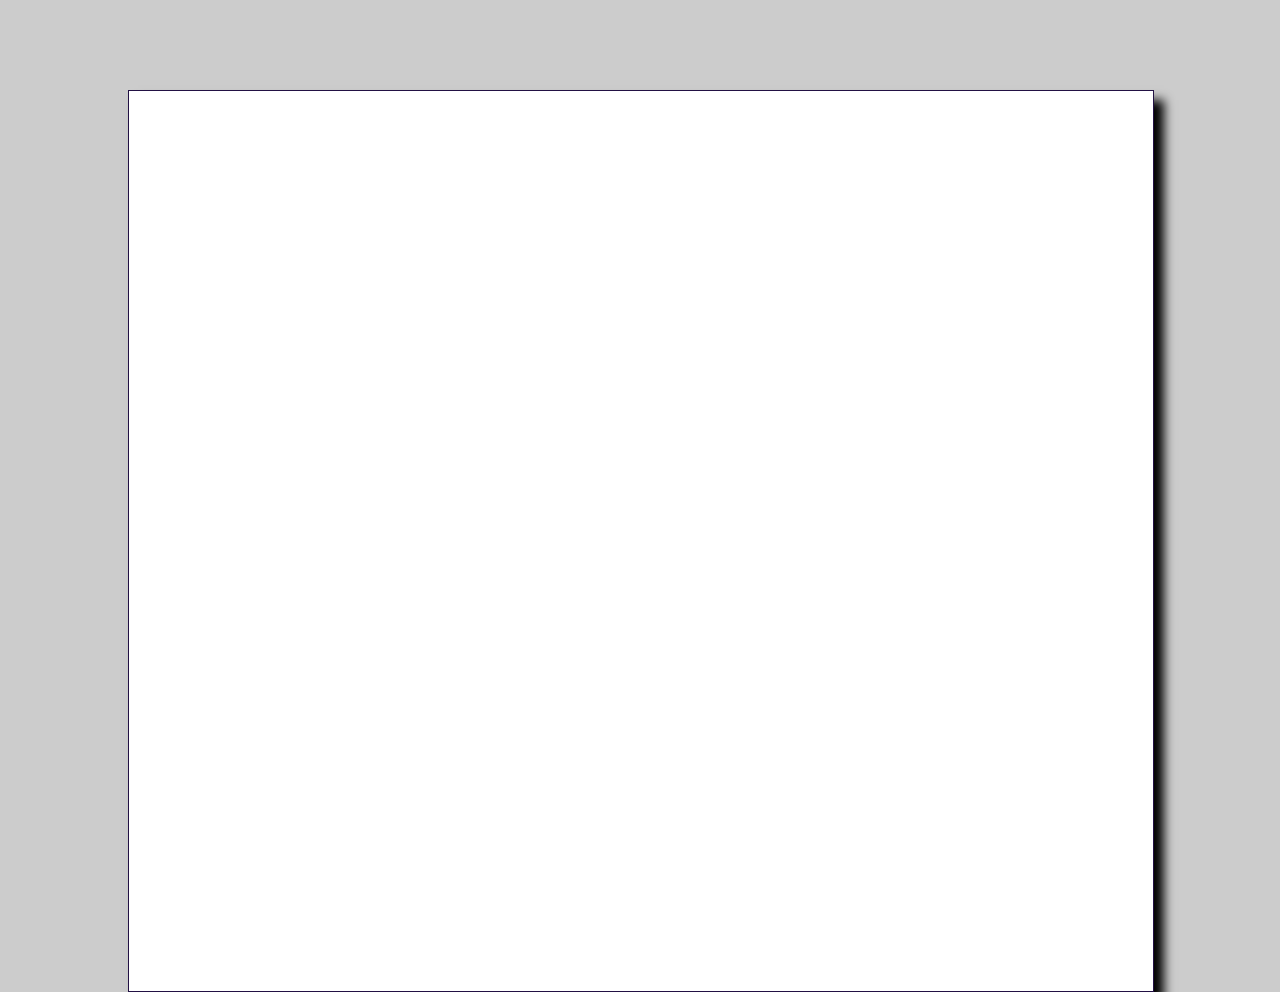
<file: src/main/resources/static/index.html>
<!DOCTYPE html>
<html lang="en">
<head>
    <meta charset="UTF-8">
    <title>首页</title>
    <link href="css/home.css" rel="stylesheet">
    <link rel="icon" href="favicon.ico">
</head>
<body>
<div id="head">

</div>
<div id="box">

</div>
</body>
</html>
</file>
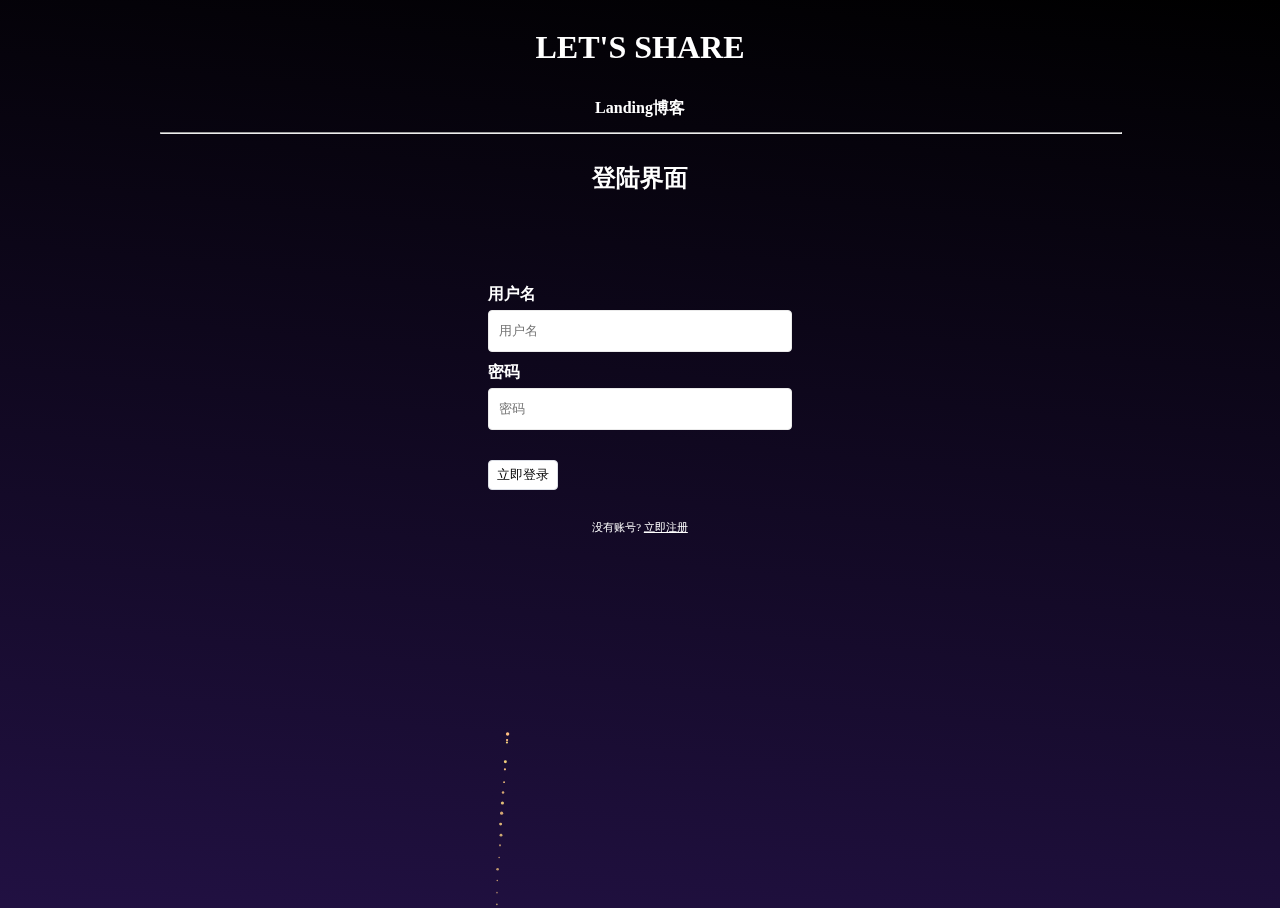
<file: src/main/resources/templates/Login.html>
<!DOCTYPE html>
<html lang="en" xmlns:th="http://www.thymeleaf.org">
<head>
    <meta charset="UTF-8">
    <title>登录界面</title>
    <link href="../static/css/Login.css" rel="stylesheet">
    <link rel="icon" href="../static/favicon.ico">
</head>
<body>
<script type="text/javascript" src="../static/js/fireworks.js"></script>
<div id="box">
    <header>
        <h1>LET'S SHARE</h1>
        <h4>Landing博客</h4>
        <hr style="color: #FFFFFF; width: 100%">
        <h2>登陆界面</h2>
    </header>
    <main id="main">
        <form :action="actor" method="post" id="form" enctype="application/x-www-form-urlencoded">
            <h4>用户名</h4>
            <input placeholder="用户名" name="username" type="text">
            <h4>密码</h4>
            <input placeholder="密码" name="password" type="password">
            <template v-if="state === 'SignIn'">
                <input type="submit" value="立即登录" id="b1">
            </template>
            <template v-if="state === 'SignUp'">
                <input type="submit" value="立即注册" id="b2">
            </template>
        </form>
        <template v-if="state==='SignIn'">
            <div id="foot1">
                <p style="color: white; font-size: 11px">没有账号?
                    <a @click="aClick(); return false" href="#">立即注册</a>
                </p>
            </div>
        </template>
        <template v-if="state==='SignUp'">
            <div id="foot2">
                <p style="color: white; font-size: 11px">已有账号?
                    <a @click="aClick(); return false" href="#">立即登录</a>
                </p>
            </div>
        </template>
    </main>
</div>
<script type="text/javascript" src="../static/js/vue.js"></script>
<script type="text/javascript" src="../static/js/index.js"></script>
</body>
</html>
</file>
<file: src/main/resources/static/css/home.css>
*{
    margin: 0px;
    padding: 0px;
}
body{
    background-color: #CCC;
    width: 100%;
    height: 100%;
    position: absolute;
}
#box{
    width: 80%;
    height: 100%;
    position: absolute;
    top: 10%;
    left: 10%;
    border: 1px solid #221144;
    box-shadow: 10px 10px 10px black;
    background-color: white;
}
</file>
<file: src/main/resources/static/css/Login.css>
body {
    background-image: linear-gradient(6deg, #214, #000);
    background-size: 100% 160%;
    overflow:hidden;
}

canvas {
    position: absolute;
    z-index: -2;
    display: block;
}

#box{
    width: 100%;
    height: 100%;
    z-index: 999;
}
#form{
    display: grid;
}
h1{
    color: white;
}
h2{
    color: white;
}
h3{
    color: white;
}
h4{
    color: white;
    margin: 10px 0 5px;
}

header{
    padding: 0 12% 30px;
    display: grid;
    justify-items: center;
}
main{
    padding: 30px 38% 30px;
    grid-area: main;
}

input {
    line-height: 40px;
    border: 1px solid #eaeaea;
    padding: 0 10px;
    border-radius: 4px;
    outline: none;
}

#b1,#b2{
    margin-top: 30px;
    justify-self: start;
    background: #fff;
    border-radius: 4px;
    border: 1px solid #dcdfe6;
    cursor: pointer;
    font-size: 13px;
    padding: 0 8px;
    font-weight: 400;
    line-height: 28px;
    color: black;
}

#foot1{
    margin-top: 30px;
    text-align: center;
}
#foot2{
    margin-top: 30px;
    text-align: center;
}

a{
    font-size: 11px;
    color: white;
}
p{
    font-size: 11px;
    color: white;
}
</file>
